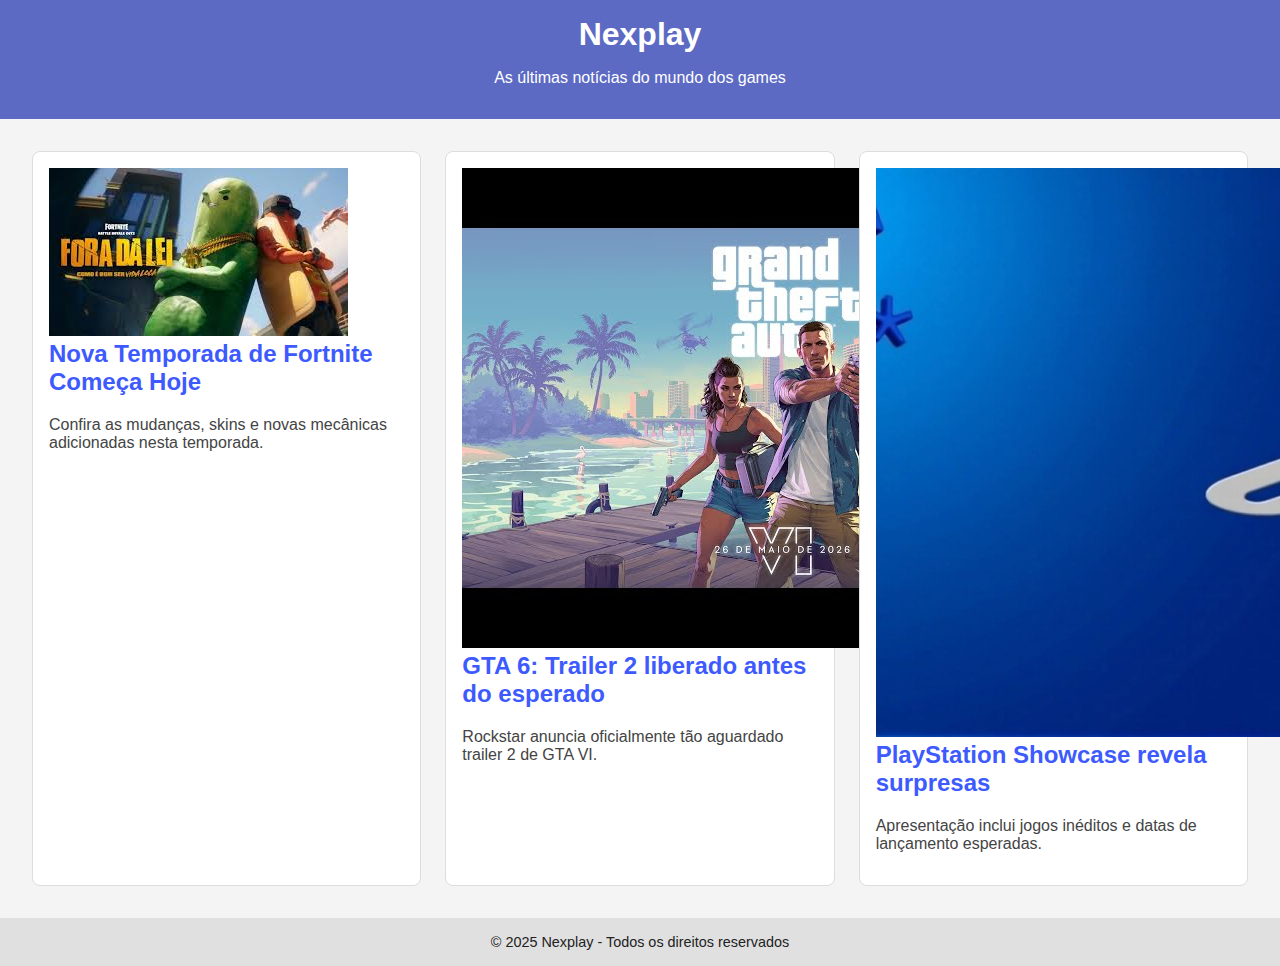
<file: index.html>
<!DOCTYPE html>
<html lang="pt-br">
<head>
  <meta charset="UTF-8">
  <meta name="viewport" content="width=device-width, initial-scale=1">
  <title>Nexplay - Notícias de Games</title>
  <link rel="stylesheet" href="css/style.css">
</head>
<body>

  <header>
    <h1>Nexplay</h1>
    <p>As últimas notícias do mundo dos games</p>
  </header>

  <main>
    <a href="noticia1fornite.html" class="news-card">
      <img src="imagens/fortnite.jpeg" alt="Nova Temporada de Fortnite" class="news-image">
      <h2>Nova Temporada de Fortnite Começa Hoje</h2>
      <p>Confira as mudanças, skins e novas mecânicas adicionadas nesta temporada.</p>
    </a>
  
    <a href="noticia2gta6.html" class="news-card">
      <img src="imagens/gta6.jpg" alt="GTA 6 Trailer" class="news-image">
      <h2>GTA 6: Trailer 2 liberado antes do esperado</h2>
      <p>Rockstar anuncia oficialmente tão aguardado trailer 2 de GTA VI.</p>
    </a>

    <a href="noticia3playstation" class="news-card">
      <img src="imagens/ps-showcase.jpg" alt="PlayStation Showcase" class="news-image">
      <h2>PlayStation Showcase revela surpresas</h2>
      <p>Apresentação inclui jogos inéditos e datas de lançamento esperadas.</p>
    </a>
</main>

  <footer>
    &copy; 2025 Nexplay - Todos os direitos reservados
  </footer>

</body>
</html>
</file>
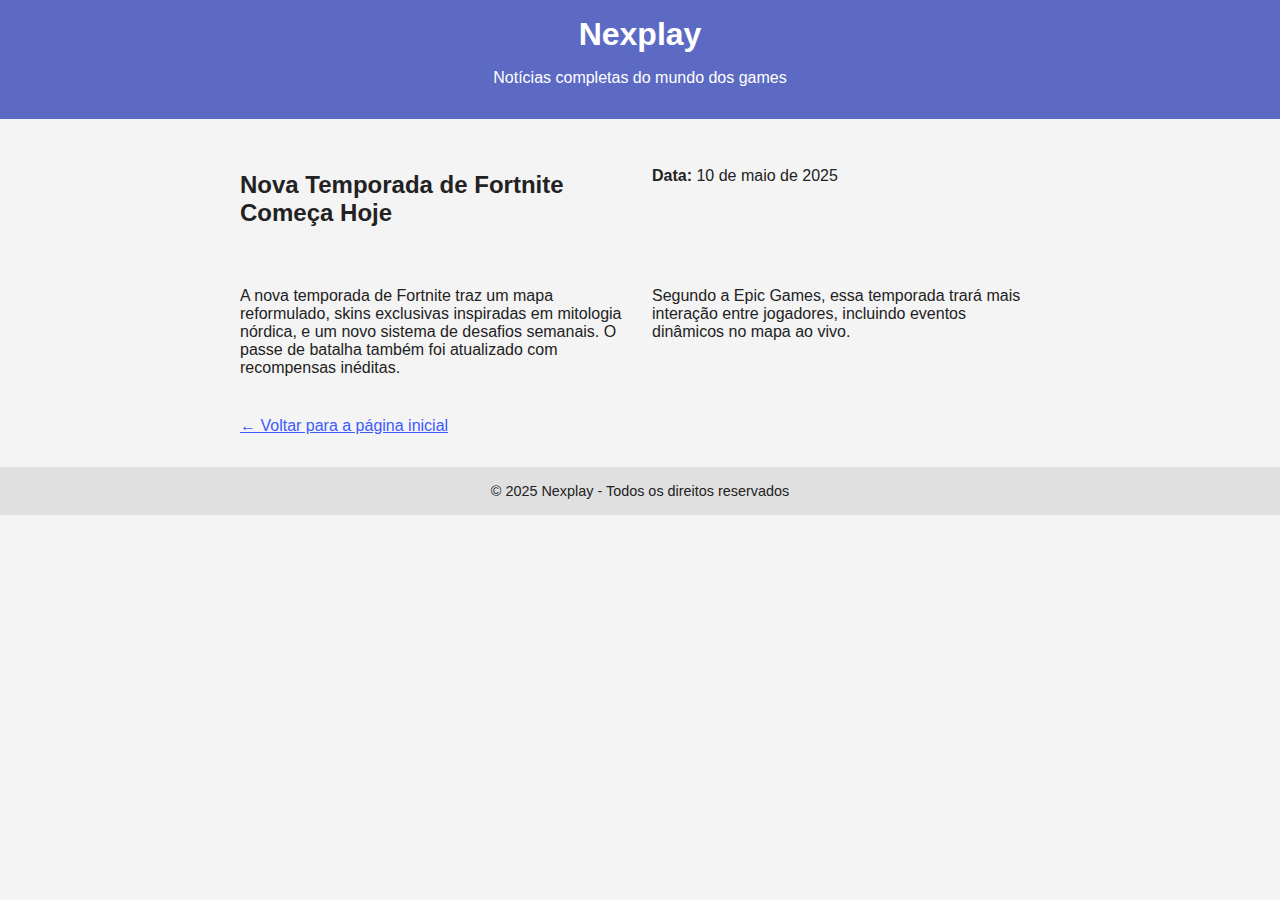
<file: noticia1fornite.html>
<!DOCTYPE html>
<html lang="pt-br">
<head>
  <meta charset="UTF-8">
  <meta name="viewport" content="width=device-width, initial-scale=1">
  <title>Notícia - Fortnite</title>
  <link rel="stylesheet" href="css/style.css">
</head>
<body>

  <header>
    <h1>Nexplay</h1>
    <p>Notícias completas do mundo dos games</p>
  </header>

  <main style="max-width: 800px; margin: auto;">
    <h2>Nova Temporada de Fortnite Começa Hoje</h2>
    <p><strong>Data:</strong> 10 de maio de 2025</p>
    <p>
      A nova temporada de Fortnite traz um mapa reformulado, skins exclusivas inspiradas em mitologia nórdica,
      e um novo sistema de desafios semanais. O passe de batalha também foi atualizado com recompensas inéditas.
    </p>
    <p>
      Segundo a Epic Games, essa temporada trará mais interação entre jogadores, incluindo eventos dinâmicos no mapa ao vivo.
    </p>

    <a href="index.html" style="color:#3d5afe;">← Voltar para a página inicial</a>
  </main>

  <footer>
    &copy; 2025 Nexplay - Todos os direitos reservados
  </footer>

</body>
</html>
</file>
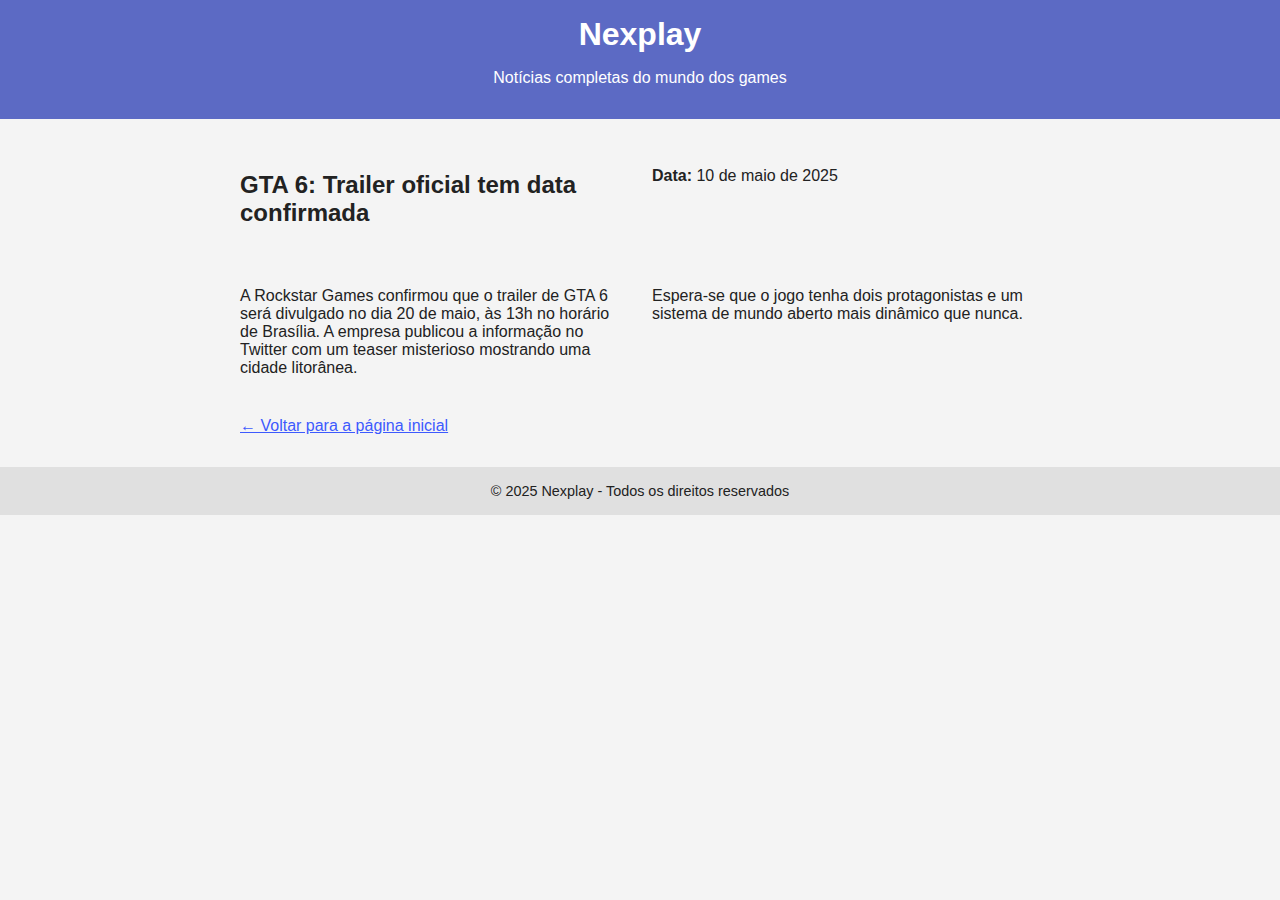
<file: noticia2gta6.html>
<!DOCTYPE html>
<html lang="pt-br">
<head>
  <meta charset="UTF-8">
  <meta name="viewport" content="width=device-width, initial-scale=1">
  <title>Notícia - GTA 6</title>
  <link rel="stylesheet" href="css/style.css">
</head>
<body>

  <header>
    <h1>Nexplay</h1>
    <p>Notícias completas do mundo dos games</p>
  </header>

  <main style="max-width: 800px; margin: auto;">
    <h2>GTA 6: Trailer oficial tem data confirmada</h2>
    <p><strong>Data:</strong> 10 de maio de 2025</p>
    <p>
      A Rockstar Games confirmou que o trailer de GTA 6 será divulgado no dia 20 de maio, às 13h no horário de Brasília.
      A empresa publicou a informação no Twitter com um teaser misterioso mostrando uma cidade litorânea.
    </p>
    <p>
      Espera-se que o jogo tenha dois protagonistas e um sistema de mundo aberto mais dinâmico que nunca.
    </p>

    <a href="index.html" style="color:#3d5afe;">← Voltar para a página inicial</a>
  </main>

  <footer>
    &copy; 2025 Nexplay - Todos os direitos reservados
  </footer>

</body>
</html>
</file>
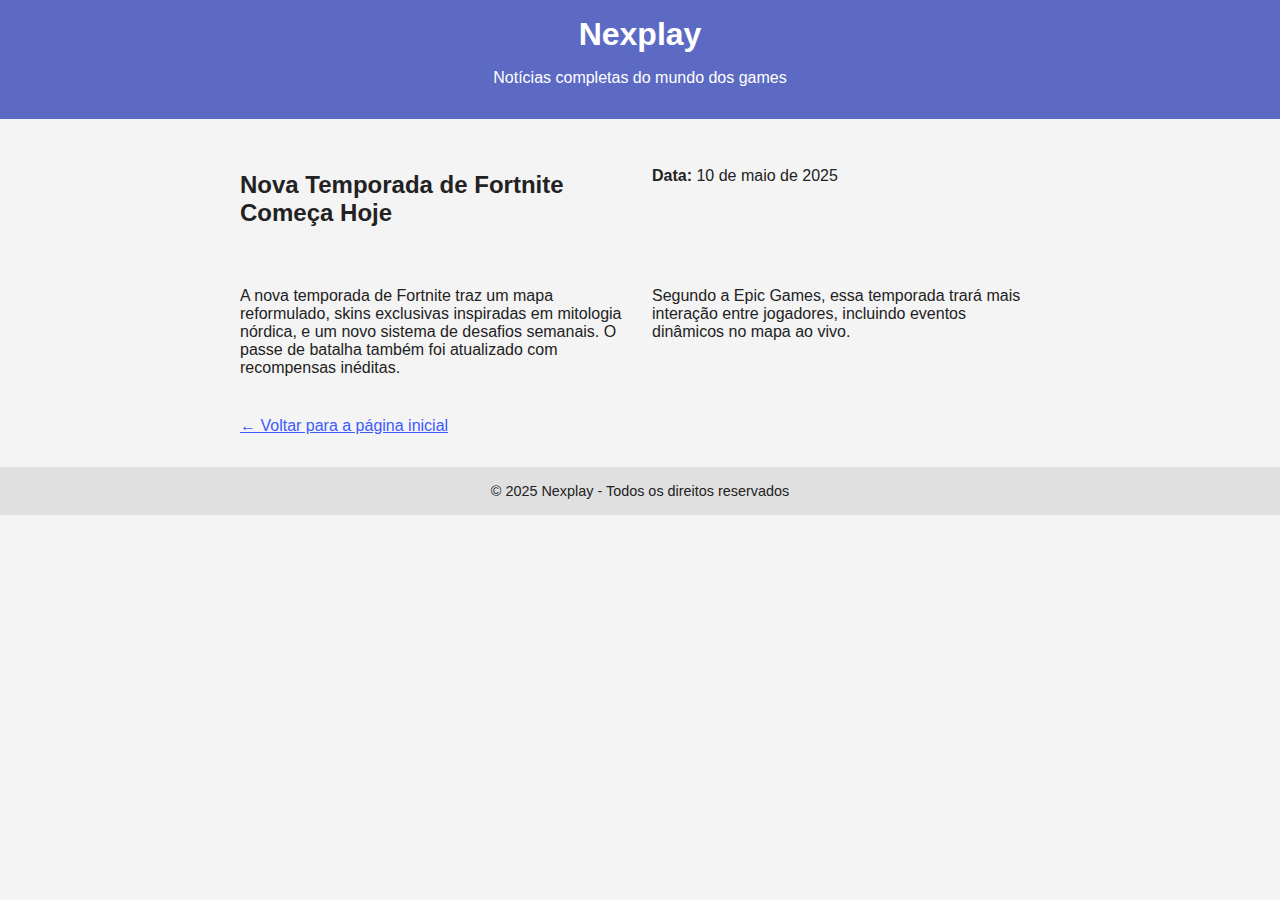
<file: noticia3playstation.html>
<!DOCTYPE html>
<html lang="pt-br">
<head>
  <meta charset="UTF-8">
  <meta name="viewport" content="width=device-width, initial-scale=1">
  <title>Notícia - PlayStation</title>
  <link rel="stylesheet" href="css/style.css">
</head>
<body>

  <header>
    <h1>Nexplay</h1>
    <p>Notícias completas do mundo dos games</p>
  </header>

  <main style="max-width: 800px; margin: auto;">
    <h2>Nova Temporada de Fortnite Começa Hoje</h2>
    <p><strong>Data:</strong> 10 de maio de 2025</p>
    <p>
      A nova temporada de Fortnite traz um mapa reformulado, skins exclusivas inspiradas em mitologia nórdica,
      e um novo sistema de desafios semanais. O passe de batalha também foi atualizado com recompensas inéditas.
    </p>
    <p>
      Segundo a Epic Games, essa temporada trará mais interação entre jogadores, incluindo eventos dinâmicos no mapa ao vivo.
    </p>

    <a href="index.html" style="color:#3d5afe;">← Voltar para a página inicial</a>
  </main>

  <footer>
    &copy; 2025 Nexplay - Todos os direitos reservados
  </footer>

</body>
</html>
</file>
<file: css/style.css>
body {
    margin: 0;
    font-family: 'Segoe UI', sans-serif;
    background-color: #f4f4f4;
    color: #222;
  }
  
  header {
    background-color: #5c6ac4;
    color: #fff;
    padding: 1rem 2rem;
    text-align: center;
  }
  
  header h1 {
    margin: 0;
    font-size: 2rem;
  }
  
  main {
    padding: 2rem;
    display: grid;
    grid-template-columns: repeat(auto-fit, minmax(280px, 1fr));
    gap: 1.5rem;
  }
  
  .news-card {
    background-color: #fff;
    border: 1px solid #ddd;
    border-radius: 8px;
    padding: 1rem;
    transition: transform 0.2s ease;
    text-decoration: none;
    color: inherit;
  }
  
  .news-card:hover {
    transform: scale(1.02);
    box-shadow: 0 4px 12px rgba(0,0,0,0.08);
  }
  
  .news-card h2 {
    margin-top: 0;
    color: #3d5afe;
  }
  
  .news-card p {
    color: #444;
  }
  
  footer {
    text-align: center;
    padding: 1rem;
    background-color: #e0e0e0;
    font-size: 0.9rem;
  }
</file>
